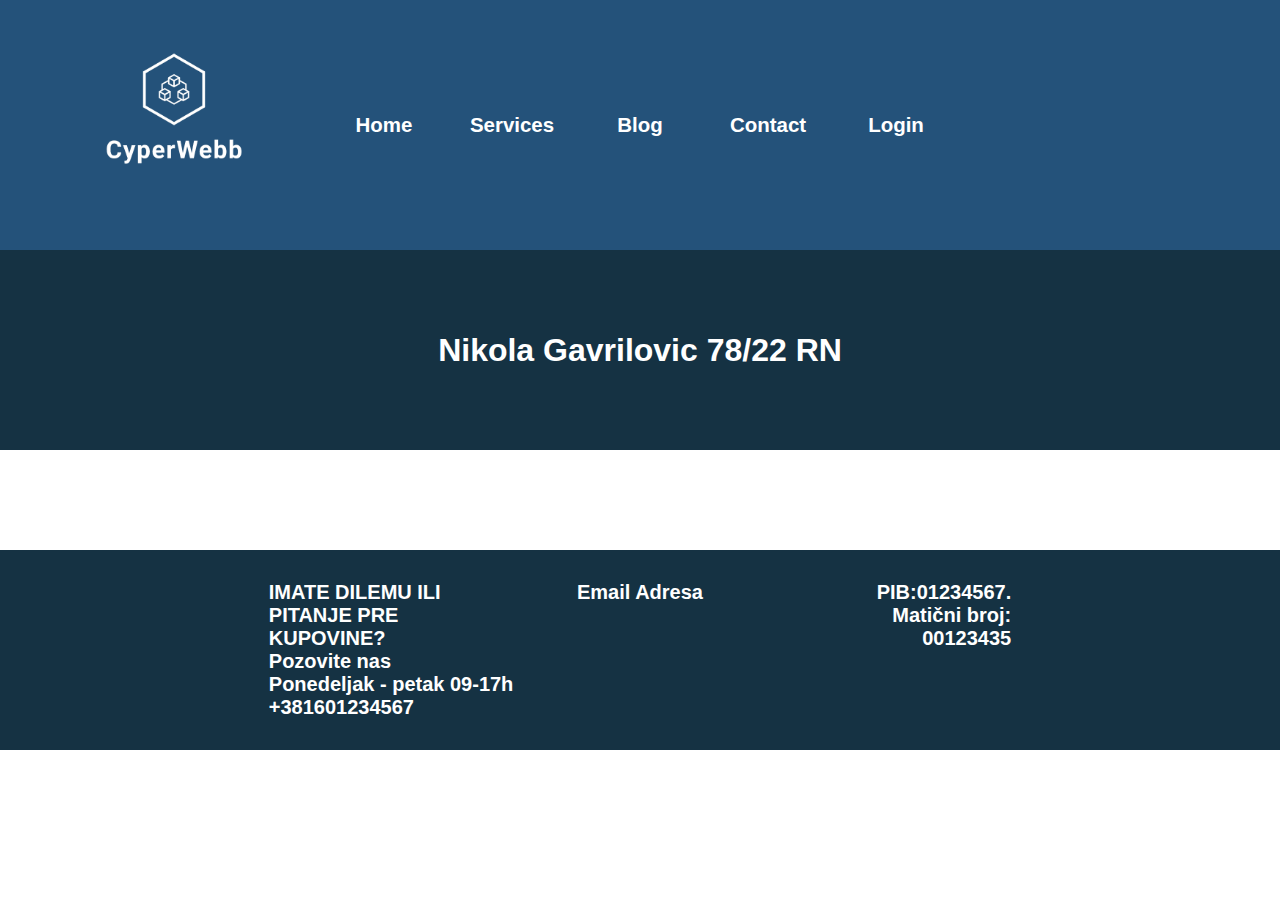
<file: index.html>
<!DOCTYPE html>
<html lang="en">
<head>
    <meta charset="UTF-8">
    <meta http-equiv="X-UA-Compatible" content="IE=edge">
    <meta name="viewport" content="width=device-width, initial-scale=1.0">
    <link rel="stylesheet" type="text/css" href="style.css">
    <title>CyperWebb</title>
    <link rel="icon" href="./images/NormalanLogo.png"/>
    
</head>
<body>
    <div class="nav_div">
        <img src="./images/NormalanLogo.png" class="logo"/>
        <label for="burg"><img src="./images/burger.png" class="burgerMeni"></label>
        <input type="checkbox" id="burg">
        <nav>
            <a href="index.html">Home</a>
            <a href="home.html">Services</a>
            <a href="">Blog</a>
            <a href="">Contact</a>
            <a href="">Login</a>
        </nav>
    </div>
    <div class="services_div">
        <h1>
            Nikola Gavrilovic 78/22 RN
        </h1>
    </div>
    <div class="container">
        <footer class="footer">
            <div class="contact_div">
                <p>IMATE DILEMU ILI PITANJE PRE KUPOVINE?</p>
                <p>Pozovite nas</p>
                <p>Ponedeljak - petak 09-17h</p>
                <p>+381601234567</p>
            </div>
            <div class="email_div">
                <p>Email Adresa</p>
            </div>
            <div class="pib_div"> 
                    <p>PIB:01234567.</p>
                    <p>Matični broj:</p>
                    <p>00123435</p>
            </div>
        </footer>
    </div>
</body>
</html>
</file>
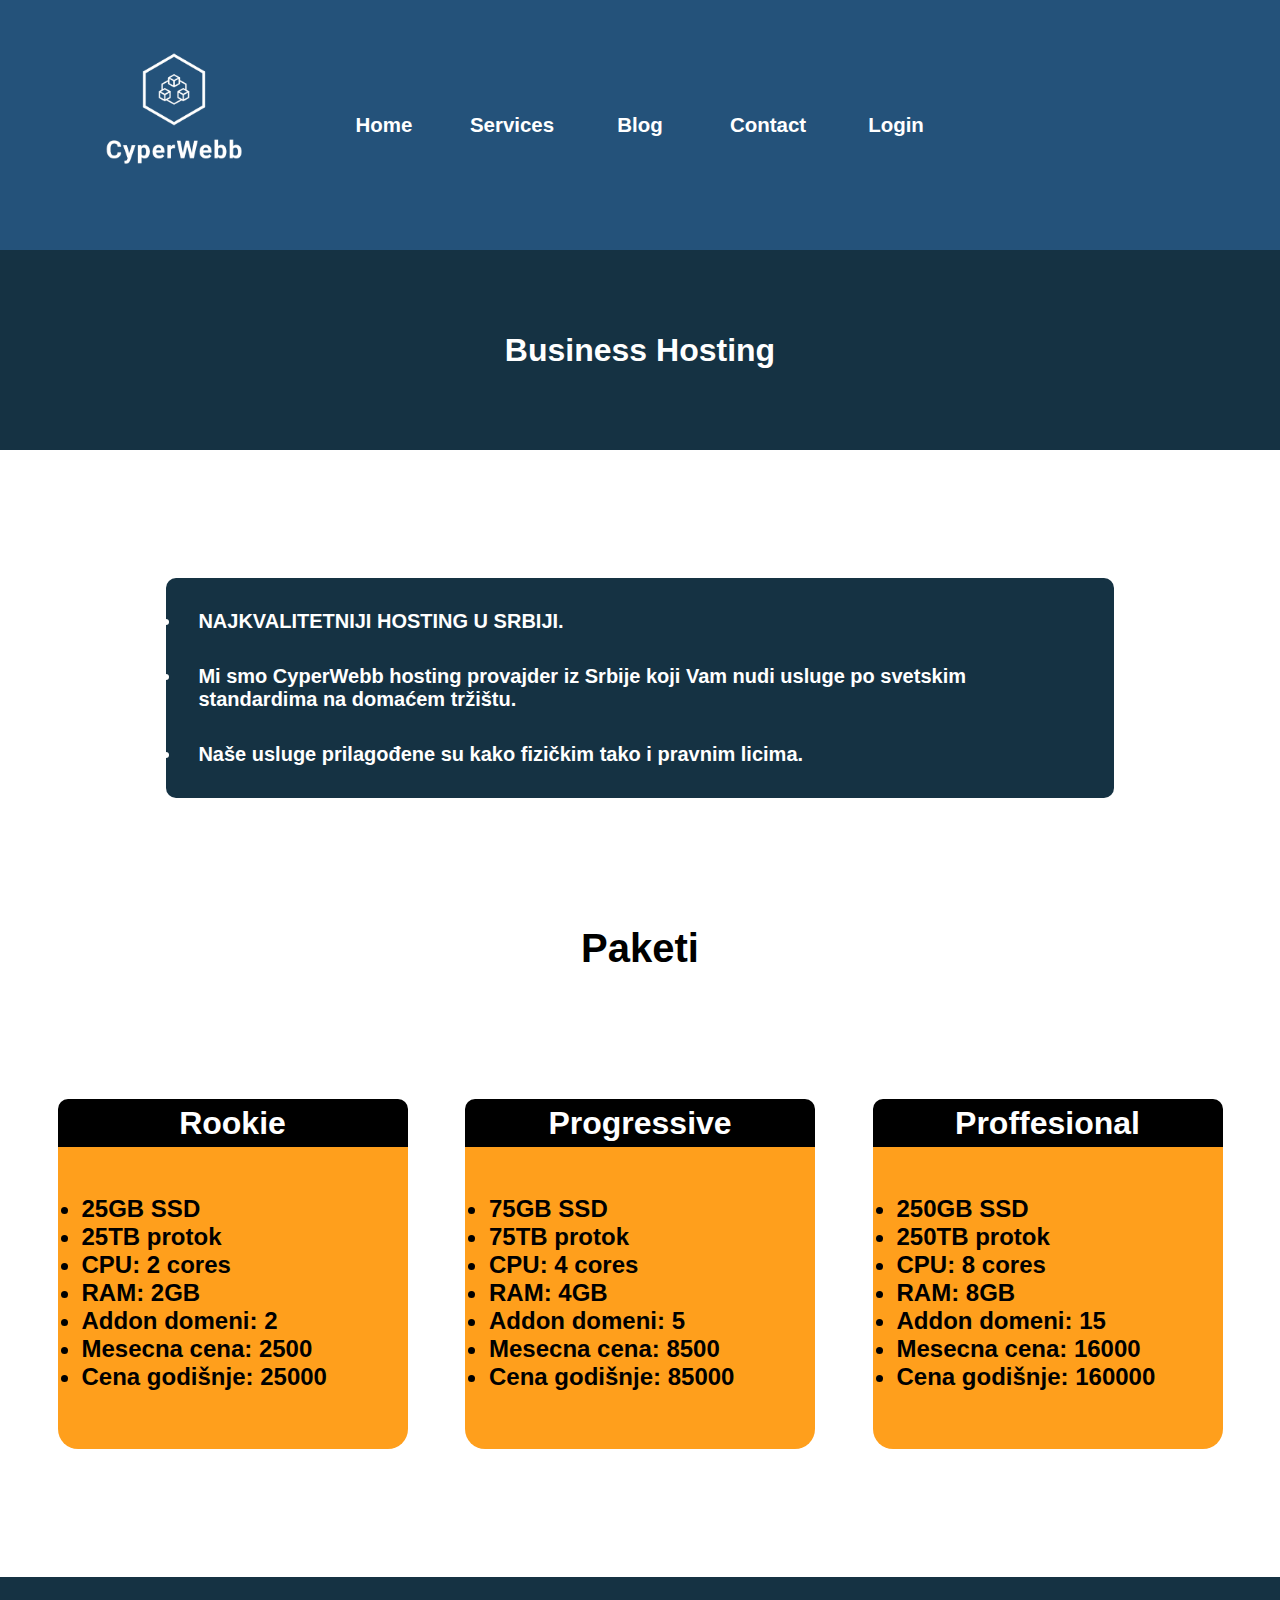
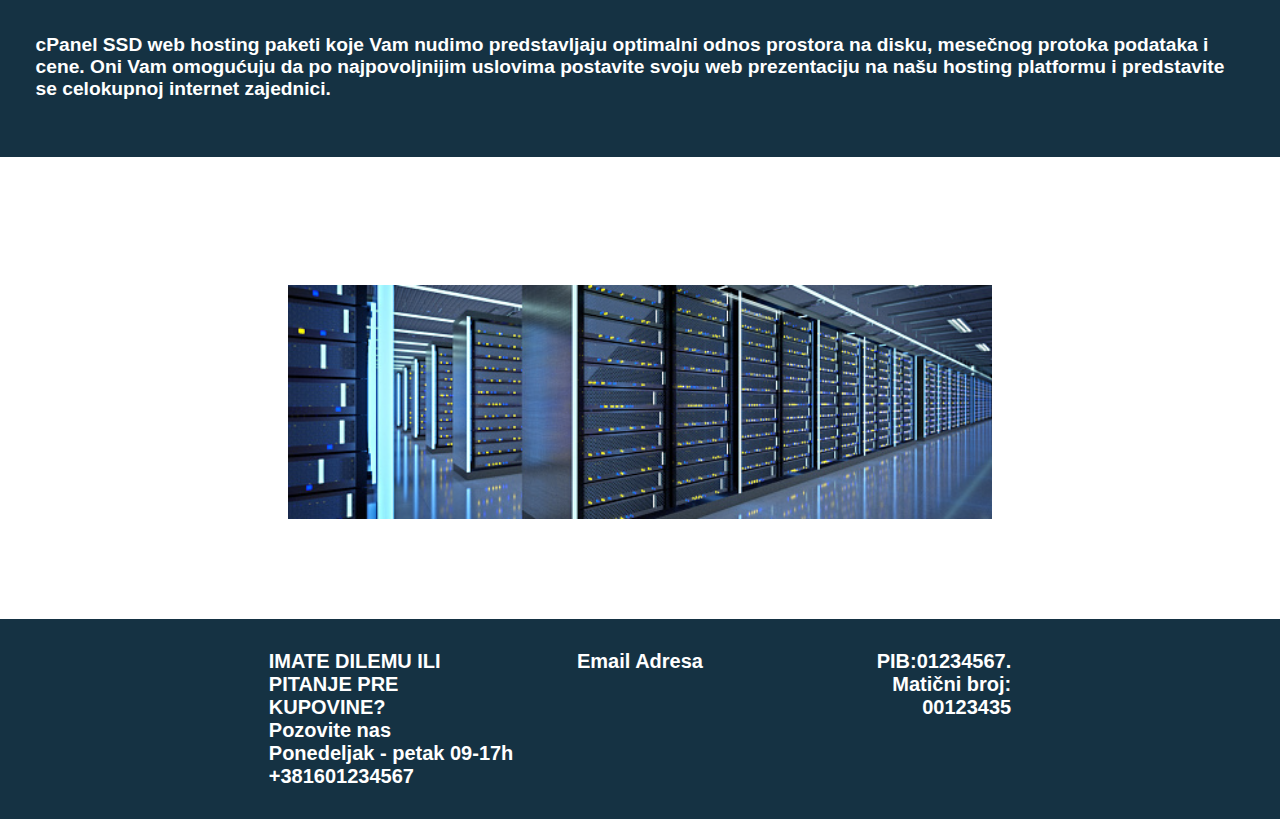
<file: business_hosting.html>
<!DOCTYPE html>
<html lang="en">
    <head>
        <meta charset="UTF-8">
        <meta http-equiv="X-UA-Compatible" content="IE=edge">
        <meta name="viewport" content="width=device-width, initial-scale=1.0">
        <link rel="stylesheet" type="text/css" href="style.css">
        <title>CyperWebb</title>
        <link rel="icon" href="./images/NormalanLogo.png"/>
    </head>
<body>
    <div class="nav_div">
        <img src="./images/NormalanLogo.png" class="logo"/>
        <label for="burg"><img src="./images/burger.png" class="burgerMeni"></label>
        <input type="checkbox" id="burg">
        <nav>
            <a href="index.html">Home</a>
            <a href="home.html">Services</a>
            <a href="">Blog</a>
            <a href="">Contact</a>
            <a href="">Login</a>
        </nav>
    </div>
    <div class="services_div">
        <h1>
            Business Hosting
        </h1>
    </div>
    <div class="najkvalitetniji_hosting">
        <li>NAJKVALITETNIJI HOSTING U SRBIJI.</li>
        <li>Mi smo CyperWebb hosting provajder iz Srbije
            koji Vam nudi usluge po svetskim standardima na domaćem tržištu.</li>
        <li>Naše usluge prilagođene su kako fizičkim tako i pravnim licima.</li>
    </div>
    <div class="paketi_div">
        <p>Paketi</p>
    </div>
    <div class="content_div">
        <div class="paket_item">
            <div class="paket_naslov">
                <p>Rookie</p>
            </div>
            <div class="paket_specs">
                <li>25GB SSD</li>
                <li>25TB protok</li>
                <li>CPU: 2 cores</li>
                <li>RAM: 2GB</li>
                <li>Addon domeni: 2</li>
                <li>Mesecna cena: 2500</li>
                <li>Cena godišnje: 25000</li>
            </div>
        </div>
        <div class="paket_item">
            <div class="paket_naslov">
                <p>Progressive</p>
            </div>
            <div class="paket_specs">
                <li>75GB SSD</li>
                <li>75TB protok</li>
                <li>CPU: 4 cores</li>
                <li>RAM: 4GB</li>
                <li>Addon domeni: 5</li>
                <li>Mesecna cena: 8500</li>
                <li>Cena godišnje: 85000</li>
            </div>
        </div>
        <div class="paket_item">
            <div class="paket_naslov">
                <p>Proffesional</p>
            </div>
            <div class="paket_specs">
                <li>250GB SSD</li>
                <li>250TB protok</li>
                <li>CPU: 8 cores</li>
                <li>RAM: 8GB</li>
                <li>Addon domeni: 15</li>
                <li>Mesecna cena: 16000</li>
                <li>Cena godišnje: 160000</li>
            </div>
        </div>
    </div>
    <div class="objasnjenje_paragraph">
        <div class="objasnjenje_tekst">
            <p>cPanel SSD web hosting paketi koje Vam nudimo
                predstavljaju optimalni odnos prostora na disku,
                 mesečnog protoka podataka i cene. Oni Vam omogućuju da po
                  najpovoljnijim uslovima postavite svoju web prezentaciju
                   na našu hosting platformu i predstavite se celokupnoj internet zajednici.</p>
       
        </div>
    </div>
    <div class="image-baze">
        <img src="./images/server_baza.jpg" alt="Slika baze">
    </div>
    <div class="container">
        <footer class="footer">
            <div class="contact_div">
                <p>IMATE DILEMU ILI PITANJE PRE KUPOVINE?</p>
                <p>Pozovite nas</p>
                <p>Ponedeljak - petak 09-17h</p>
                <p>+381601234567</p>
            </div>
            <div class="email_div">
                <p>Email Adresa</p>
            </div>
            <div class="pib_div">
                <div class="pib_subdiv">     
                    <p>PIB:01234567.</p>
                    <p>Matični broj:</p>
                    <p>00123435</p>
                </div>
            </div>
        </footer>
    </div>
</body>
</html>
</file>
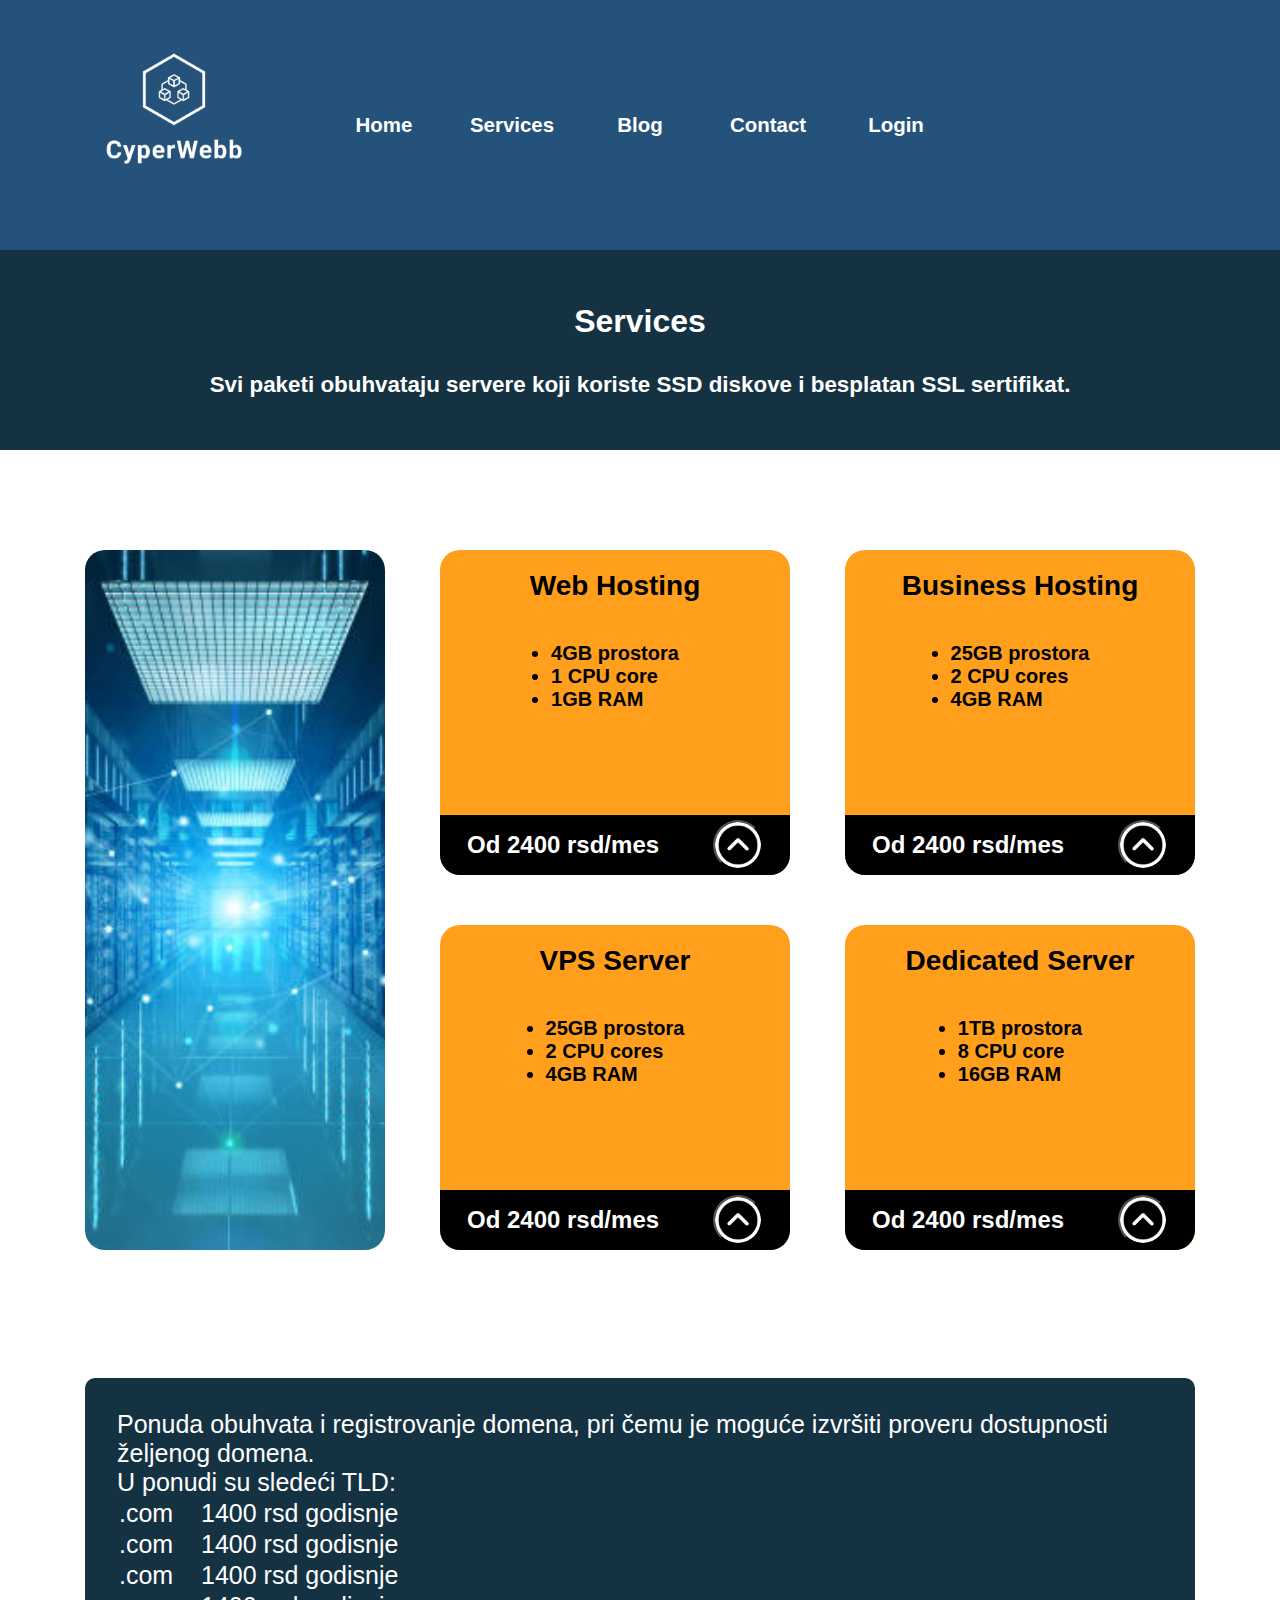
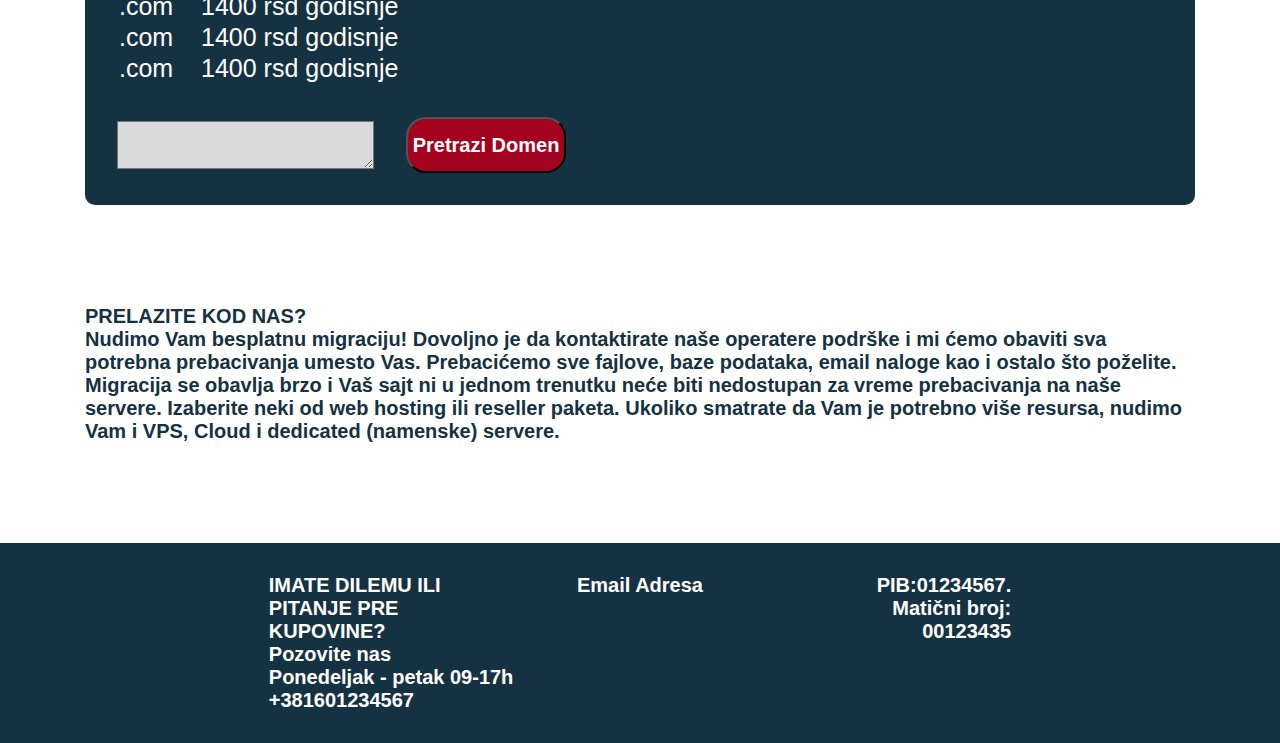
<file: home.html>
<!DOCTYPE html>
<html lang="en">
<head>
    <meta charset="UTF-8">
    <meta http-equiv="X-UA-Compatible" content="IE=edge">
    <meta name="viewport" content="width=device-width, initial-scale=1.0">
    <link rel="stylesheet" type="text/css" href="style.css">
    <title>CyperWebb</title>
    <link rel="icon" href="./images/NormalanLogo.png"/>
    
</head>
<body>
    <div class="nav_div">
        <img src="./images/NormalanLogo.png" class="logo"/>
        <label for="burg"><img src="./images/burger.png" class="burgerMeni"></label>
        <input type="checkbox" id="burg">
        <nav>
            <a href="index.html">Home</a>
            <a href="home.html">Services</a>
            <a href="">Blog</a>
            <a href="">Contact</a>
            <a href="">Login</a>
        </nav>
    </div>
    <div class="services_div">
        <h1>
            Services
        </h1>
        <p>
            Svi paketi obuhvataju servere koji koriste SSD diskove i besplatan SSL sertifikat.
        </p>
    </div>


    <div class="main_content">
        <aside>
            <img src="./images/MainServer.jpg">
        </aside>
        <main>
            <div>
                <h1>Web Hosting</h1>
                <ul>
                    <li>4GB prostora</li>
                    <li>1 CPU core</li>
                    <li>1GB RAM</li>
                </ul>
                <article>
                    <h2>Od 2400 rsd/mes</h2>
                    <button onclick="window.location.href='web_hosting.html'"></button>
                </article>
            </div>
            <div>
                <h1>Business Hosting</h1>
                <ul>
                    <li>25GB prostora</li>
                    <li>2 CPU cores</li>
                    <li>4GB RAM</li>
                </ul>
                <article>
                    <h2>Od 2400 rsd/mes</h2>
                    <button onclick="window.location.href='business_hosting.html'"></button>
                </article>
            </div>
            <div>
                <h1>VPS Server</h1>
                <ul>
                    <li>25GB prostora</li>
                    <li>2 CPU cores</li>
                    <li>4GB RAM</li>
                </ul>
                <article>
                    <h2>Od 2400 rsd/mes</h2>
                    <button></button>
                </article>
            </div>
            <div>
                <h1>Dedicated Server</h1>
                <ul>
                    <li>1TB prostora</li>
                    <li>8 CPU core</li>
                    <li>16GB RAM</li>
                </ul>
                <article>
                    <h2>Od 2400 rsd/mes</h2>
                    <button></button>
                </article>
            </div>
        </main>
    </div>


    <div class="paragraph_domen_div">
        <p>Ponuda obuhvata i registrovanje domena,
            pri čemu je moguće izvršiti proveru dostupnosti željenog domena.</p>
        <p>U ponudi su sledeći TLD:</p>
        <div class="oznake_cene">
            <table width="100%">
                <tr>
                    <td width="80">.com</td>
                    <td>1400 rsd godisnje</td>
                </tr>
                <tr>
                    <td>.com</td>
                    <td>1400 rsd godisnje</td>
                </tr>
                <tr>
                    <td>.com</td>
                    <td>1400 rsd godisnje</td>
                </tr>
                <tr>
                    <td>.com</td>
                    <td>1400 rsd godisnje</td>
                </tr>
                <tr>
                    <td>.com</td>
                    <td>1400 rsd godisnje</td>
                </tr>
                <tr>
                    <td>.com</td>
                    <td>1400 rsd godisnje</td>
                </tr>
            </table>
        </div>
        <div class="pretrazi_domen">
            <textarea name="" id="pretrazivanje_domena" cols="20" rows="2"></textarea>
            <button id="pretrazi_dugme">Pretrazi Domen</button>
        </div>
    </div>
    <div class="prelazite_paragraph">
        <p>PRELAZITE KOD NAS?</p>
        <p>
            Nudimo Vam besplatnu migraciju!
             Dovoljno je da kontaktirate naše operatere podrške i mi ćemo obaviti sva potrebna prebacivanja umesto Vas.
              Prebacićemo sve fajlove, baze podataka, email naloge kao i ostalo što poželite.
               Migracija se obavlja brzo i Vaš sajt ni u jednom trenutku neće biti nedostupan za vreme prebacivanja na naše servere.
                Izaberite neki od web hosting ili reseller paketa. Ukoliko smatrate da Vam je potrebno više resursa,
                 nudimo Vam i VPS, Cloud i dedicated (namenske) servere.
            </p>
    </div>
    <div class="container">
        <footer class="footer">
            <div class="contact_div">
                <p>IMATE DILEMU ILI PITANJE PRE KUPOVINE?</p>
                <p>Pozovite nas</p>
                <p>Ponedeljak - petak 09-17h</p>
                <p>+381601234567</p>
            </div>
            <div class="email_div">
                <p>Email Adresa</p>
            </div>
            <div class="pib_div"> 
                    <p>PIB:01234567.</p>
                    <p>Matični broj:</p>
                    <p>00123435</p>
            </div>
        </footer>
    </div>
</body>
</html>
</file>
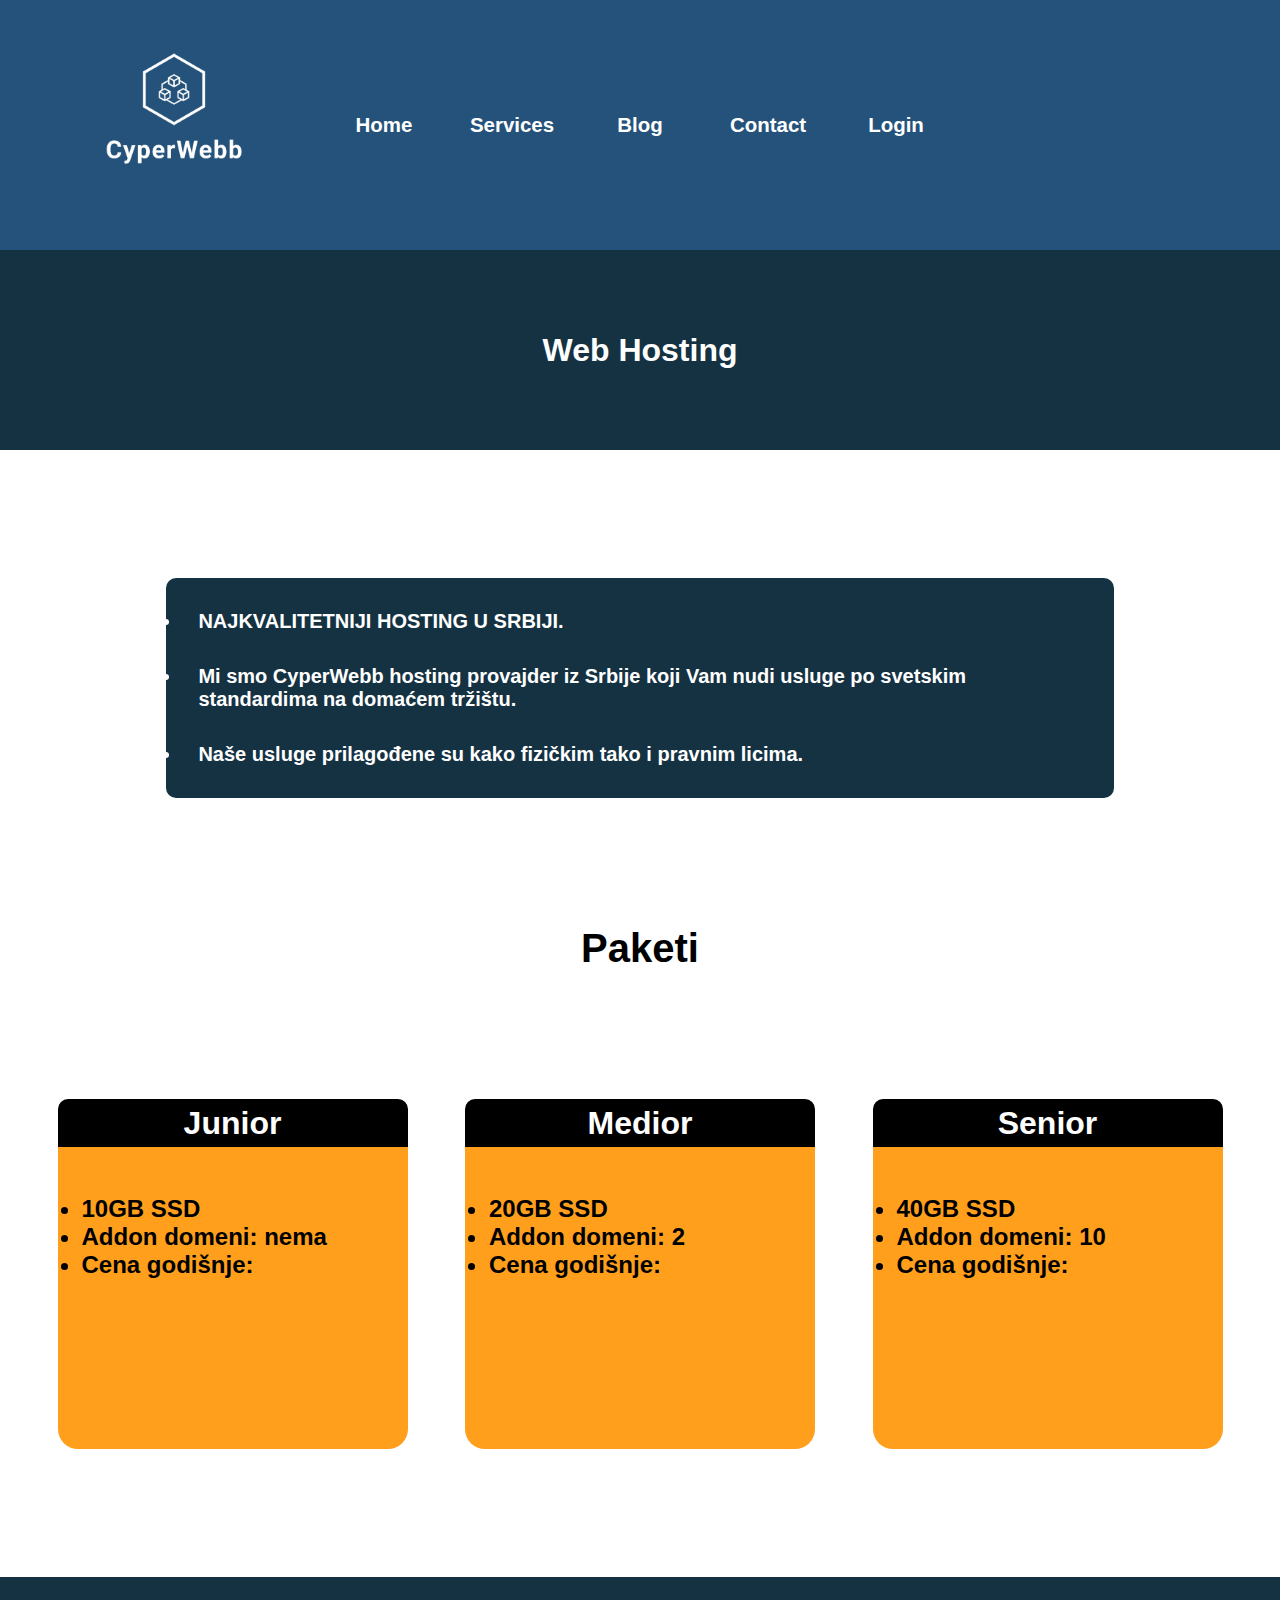
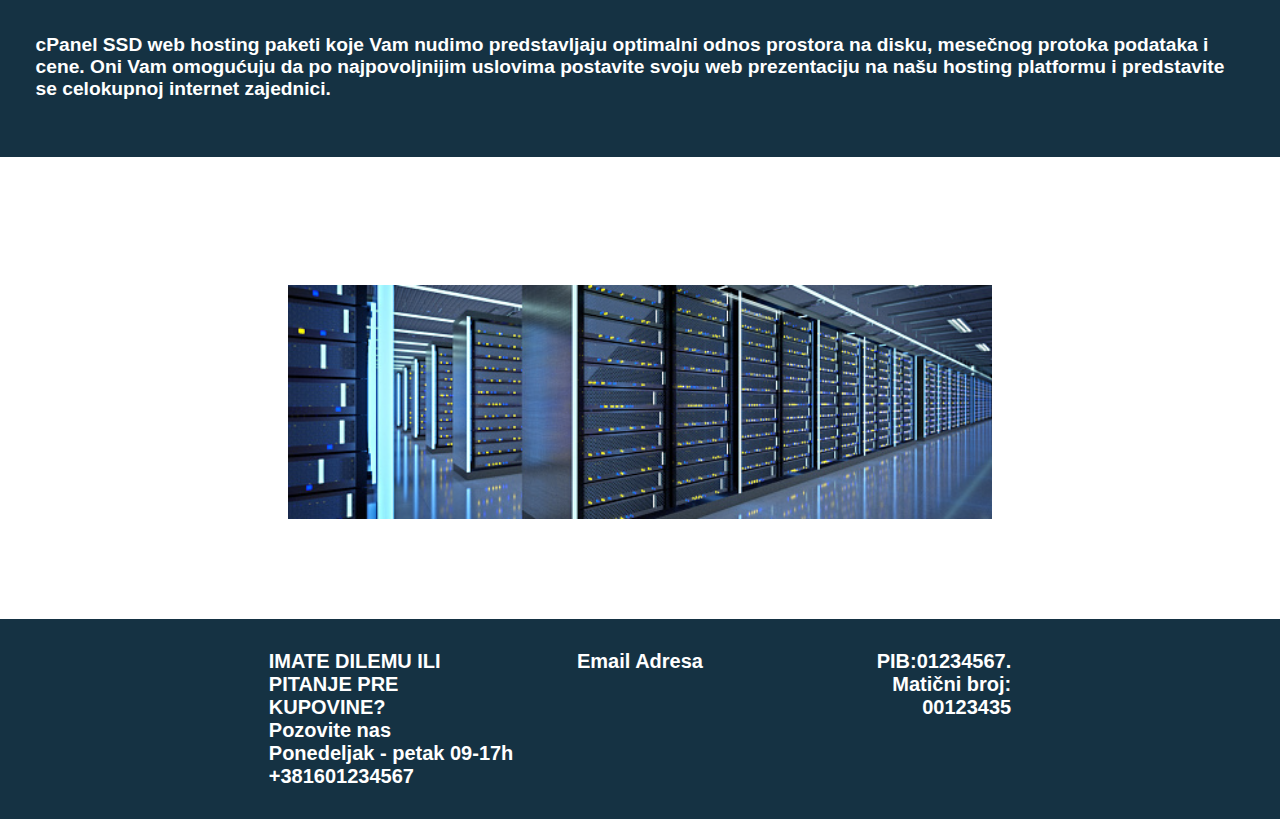
<file: web_hosting.html>
<!DOCTYPE html>
<html lang="en">
    <head>
        <meta charset="UTF-8">
        <meta http-equiv="X-UA-Compatible" content="IE=edge">
        <meta name="viewport" content="width=device-width, initial-scale=1.0">
        <link rel="stylesheet" type="text/css" href="style.css">
        <title>CyperWebb</title>
        <link rel="icon" href="./images/NormalanLogo.png"/>
    </head>
<body>
    <div class="nav_div">
        <img src="./images/NormalanLogo.png" class="logo"/>
        <label for="burg"><img src="./images/burger.png" class="burgerMeni"></label>
        <input type="checkbox" id="burg">
        <nav>
            <a href="index.html">Home</a>
            <a href="home.html">Services</a>
            <a href="">Blog</a>
            <a href="">Contact</a>
            <a href="">Login</a>
        </nav>
    </div>
    <div class="services_div">
        <h1>
            Web Hosting
        </h1>
    </div>
    <div class="najkvalitetniji_hosting">
        <li>NAJKVALITETNIJI HOSTING U SRBIJI.</li>
        <li>Mi smo CyperWebb hosting provajder iz Srbije
            koji Vam nudi usluge po svetskim standardima na domaćem tržištu.</li>
        <li>Naše usluge prilagođene su kako fizičkim tako i pravnim licima.</li>
    </div>
    <div class="paketi_div">
        <p>Paketi</p>
    </div>
    <div class="content_div">
        <div class="paket_item">
            <div class="paket_naslov">
                <p>Junior</p>
            </div>
            <div class="paket_specs">
                <li>10GB SSD</li>
                <li>Addon domeni: nema</li>
                <li>Cena godišnje:</li>
            </div>
        </div>
        <div class="paket_item">
            <div class="paket_naslov">
                <p>Medior</p>
            </div>
            <div class="paket_specs">
                <li>20GB SSD</li>
                <li>Addon domeni: 2</li>
                <li>Cena godišnje:</li>
            </div>
        </div>
        <div class="paket_item">
            <div class="paket_naslov">
                <p>Senior</p>
            </div>
            <div class="paket_specs">
                <li>40GB SSD</li>
                <li>Addon domeni: 10</li>
                <li>Cena godišnje:</li>
            </div>
        </div>
    </div>
    <div class="objasnjenje_paragraph">
        <div class="objasnjenje_tekst">
            <p>cPanel SSD web hosting paketi koje Vam nudimo
                predstavljaju optimalni odnos prostora na disku,
                 mesečnog protoka podataka i cene. Oni Vam omogućuju da po
                  najpovoljnijim uslovima postavite svoju web prezentaciju
                   na našu hosting platformu i predstavite se celokupnoj internet zajednici.</p>
       
        </div>
    </div>
    <div class="image-baze">
        <img src="./images/server_baza.jpg" alt="Slika baze">
    </div>
    <div class="container">
        <footer class="footer">
            <div class="contact_div">
                <p>IMATE DILEMU ILI PITANJE PRE KUPOVINE?</p>
                <p>Pozovite nas</p>
                <p>Ponedeljak - petak 09-17h</p>
                <p>+381601234567</p>
            </div>
            <div class="email_div">
                <p>Email Adresa</p>
            </div>
            <div class="pib_div">
                <div class="pib_subdiv">     
                    <p>PIB:01234567.</p>
                    <p>Matični broj:</p>
                    <p>00123435</p>
                </div>
            </div>
        </footer>
    </div>
</body>
</html>
</file>
<file: style.css>
*{
    margin: 0;
    padding: 0;
    box-sizing: border-box;
    font-family: Arial, Helvetica, sans-serif;
}

.nav_div{
    height: 250px;
    background-color: #24527A;
    position: relative;
    padding-top: 100px;
}

.nav_div .logo{
    width: 220px;
    position: absolute;
    left: 5vw;
    top: 0;
}

.nav_div .burgerMeni{
    width: 40px;
    position: absolute;
    top: 28px;
    right: 20px;
    display: none;
}

@media only screen and (min-width: 768px) and (max-width: 1200px){
    .nav_div{
        width: 100%;
    }
    .services_div{
        width: 100%;
    }
    .footer{
        width: 100%;
    }
}

#burg{
    display: none;
}

.nav_div nav{
    width: 50vw;
    margin: 0 auto;
}

.nav_div nav::after{
    display: table;
    content: "";
    clear: both;
}


@media only screen and (max-width: 768px) {
    .nav_div .logo{
        width: 100px;
        left: 0px;
    }
    .nav_div{
        height: 100px;
    }
    .nav_div nav{
        width: 100%;
        height: 0px;
        right: 0px;
        overflow: hidden;
        transition: all 1s;
    }
    .nav_div .burgerMeni{
        display: block;
    }
    #burg:checked + nav{
        height: 250px;
        transition: all 1s;
    }
    .nav_div nav a{
        display: flex;
        flex-direction: column;
        justify-content: center;
        align-items: left;
        width: 100%;
        text-align: left;
        background-color: #24527A;
        font-size: 32px;
    }
}

.nav_div a{
    display: block;
    float: left;
    width: 20%;
    height: 50px;
    line-height: 50px;
    text-decoration: none;
    text-align: center;
    color: white;
    font-size: 1.6vw;
    font-weight: bold;
}

@media screen and (max-width: 768px) {
    .nav_div a{
        padding: 0.5rem;
    }
}

.services_div{
    display: flex;
    flex-direction: column;
    justify-content: center;
    align-items: center;
    height: 200px;
    background-color: #153243;
    gap: 2rem;
}

.services_div h1{
    color: white;
    font-size: 2rem;
    font-weight: bold;
    text-align: center;
}

.services_div p{
    color: white;
    font-size: 1.4rem;
    font-weight: bold;
    text-align: center;
}

.main_content{
    width: 1110px;
    min-height: 700px;
    margin: 100px auto;
}

.main_content::after{
    display: table;
    content: "";
    clear: both;
}

.main_content aside{
    width: 300px;
    height: 700px;
    float: left;
}

.main_content aside img{
    width: 100%;
    height: 100%;
    object-fit: cover;
    border-radius: 20px;
}

.main_content main{
    height: 700px;
    width: 810px;
    float: left;
}

.main_content main::after{
    display: table;
    content: "";
    clear: both;
}

.main_content main div{
    width: 350px;
    height: 325px;
    background-color: #FF9F1C;
    float: left;
    margin: 0 0 50px 55px;
    border-radius: 20px;
    overflow: hidden;
    position: relative;
    display: flex;
    flex-direction: column;
    justify-content: top;
    align-items: center;
    padding: 20px;
}

.main_content main div h1{
    font-weight: 800;
    font-size: 28px;
}

.main_content main div ul{
    font-weight: bold;
    font-size: 20px;
    margin-top: 40px;
}


.main_content main div article{
    position: absolute;
    width: 100%;
    height: 60px;
    background-color: black;
    bottom: 0;
    display: flex;
    justify-content: space-around;
    align-items: center;
}

.main_content main div article h2{
    color: white;
}

.main_content main div article button{
    height: 50px;
    width: 50px;
    border-radius: 50%;
    background-image: url(./images/strelica.png);
    background-size: cover;
    background-position: center;
    background-color: black;
}

@media only screen and (max-width: 768px){
    .main_content{
        width: 100%;
        min-height: 1420px;
        background-image: url(./images/MainServer.jpg);
        background-position: center;
        background-repeat: no-repeat;
        background-size: cover;
    }

    .main_content main{
        width: 100%;
        height: 100%;
    }
    
    .main_content main div{
        margin: 5% 0 50px 5%;
        width: 90%;
        height: 300px;
        position: relative;
    }

    .main_content aside{
        display: none;
    }
}



.paragraph_domen_div{
    display: flex;
    flex-direction: column;
    background-color: #153243;
    color: white;
    width: 1110px;
    font-size: 25px;
    padding: 32px;
    margin: 0 auto;
    margin-top: 8rem;
    border-radius: 10px;
}

@media only screen and (max-width: 768px) {
    .paragraph_domen_div{
        width: 100%;
        font-size: 20px;
        padding: 8px;
    }
}

.oznake_cene{
    margin-right: 30px;
    display: flex;
    flex-direction: row;
    width: 100%;
}

.paragraph_domen_div .pretrazi_domen{
    margin-top: 2rem;
    display: flex;
    align-items: center;
    gap: 2rem;
}

.pretrazi_domen #pretrazivanje_domena{
    background-color: #D9D9D9;
    font-size: 20px;
}

.pretrazi_domen #pretrazi_dugme{
    background-color: #A4031F;
    color: white;
    font-size: 20px;
    font-weight: bold;
    border-radius: 20px;
    height: 3.5rem;
    width: 10rem;
}

.prelazite_paragraph{
    display: flex;
    justify-content: center;
    flex-direction: column;
    width: 1110px;
    margin: 0 auto;
    margin-top: 100px;
}

@media only screen and (max-width: 768px) {
    .prelazite_paragraph{
        width: 100%;
        padding: 8px;
    }
}


.prelazite_paragraph p{
    color: #153243;
    font-weight: bold;
    font-size: 20px;
}

.container{
    margin-top: 100px;
    min-height: 200px;
    width: 100%;
    background-color: #153243;
    display: flex;
    align-items: center;
    justify-content: center;
}

.footer{
    width: 58vw;
    display: grid;
    grid-template-columns:1fr 1fr 1fr;
}

@media only screen and (max-width: 768px) {
    .footer{
        grid-template-columns: 1fr;
        display: flex;
        flex-direction: column;
        align-items: center;
    }

    .footer div{
        padding: 10px;
    }

    .footer div p{
        font-size: 12px;
    }

}


.footer div{
    display: flex;
    justify-content: flex-start;
    flex-direction: column;
}


.footer div:first-child{
    align-items: flex-start;
}
.footer div:last-child{
    align-items: flex-end;
}
.footer div:nth-child(2){
    align-items: center;
}

.footer p{
    font-size: 20px;
    font-weight: bold;
    color: white;
}

@media only screen and (min-width: 769px) and (max-width: 1200px){
    .main_content{
        width: 58vw;
        min-height: 700px;
        background-image: url(./images/MainServer.jpg);
        background-size: cover;
        background-position: center;
    }
    .main_content main{
        width: 58vw;
        padding: 25px;
        margin: 0 auto;
    }
    .main_content main div{
        height: 40%;
        width: 40%;
        margin: 20px;
    }
    .main_content aside{
        display: none;
    }
    .paragraph_domen_div{
        width: 58vw;
    }
    .prelazite_paragraph{
        width: 58vw;
    }
    .nav_div .logo{
        left: 0;
    }
}

/* Deo za web_hosting  !!!!!!!!!!!!!!!!!!!!!!!!!!!!!!!*/

.najkvalitetniji_hosting{
    background-color: #153243;
    display: flex;
    flex-direction: column;
    margin: 0 auto;
    margin-top: 8rem;
    width: 74vw;
    padding: 1rem;
    border-radius: 10px;
}

.najkvalitetniji_hosting li{
    word-wrap: break-word;
    color: white;
    font-size: 20px;
    font-weight: bold;
    padding: 1rem;
}

.paketi_div{
    margin-top: 8rem;
    display: flex;
    align-items: center;
    justify-content: center;
}

.paketi_div p{
    color: black;
    font-weight: 800;
    font-size: 2.5rem;
}

.content_div{
    display: flex;
    flex-direction: row;
    align-items: center;
    justify-content: space-evenly;
    margin-top: 8rem;
}


.paket_item{
    background-color: #FF9F1C;
    display: flex;
    flex-direction: column;
    width: 350px;
    height: 350px;
    border-radius: 20px;
}


@media screen and (max-width: 768px) {
    .content_div{
        flex-direction: column;
        justify-content: space-around;
    }
    .paket_item{
        width: 80vw;
        height: 350px;
        margin: 4vh;
        overflow: hidden;
    }
}

.paket_item .paket_naslov p{
    text-align: center;
    color: white;
    background-color: black;
    border-radius: 10px 10px 0 0;
    font-weight: bold;
    font-size: 2rem;
    height: 3rem;
    display: flex;
    align-items: center;
    justify-content: center;
}

.paket_item .paket_specs{
    font-weight: 600;
    font-size: 1.5rem;
    display: flex;
    flex-direction: column;
    margin-top: 3rem;
    margin-left: 1.5rem;
}

@media screen and (max-width: 768px) {
    .paket_specs{
        margin-top: 1vh;
    }
}

.objasnjenje_paragraph{
    margin-top: 8rem;
    background-color: #153243;
    width: 100%;
    min-height: 20vh;
    display: flex;
    align-items: center;
    justify-content: center;
}

@media screen and (max-width: 768px) {
    .objasnjenje_paragraph{
        min-height: 24vh;
    }
}

.objasnjenje_paragraph .objasnjenje_tekst{
    display: flex;
    align-items: center;
    justify-content: center;
    margin: 2vw;
    padding: 10px;
}

.objasnjenje_tekst p{
    color: white;
    font-weight: bold;
    font-size: 1.2rem;
}

.image-baze{
    width: 55%;
    height: 26vh;
    background-color: red;
    display: flex;
    justify-content: center;
    align-items: center;
    margin: 0 auto;
    margin-top: 8rem;
}

.image-baze img{
    width: 100%;
    height: 100%;
    object-fit: cover;
}

@media screen and (max-width: 768px) {
    .image-baze{
        width: 100%;
    }
}
</file>
